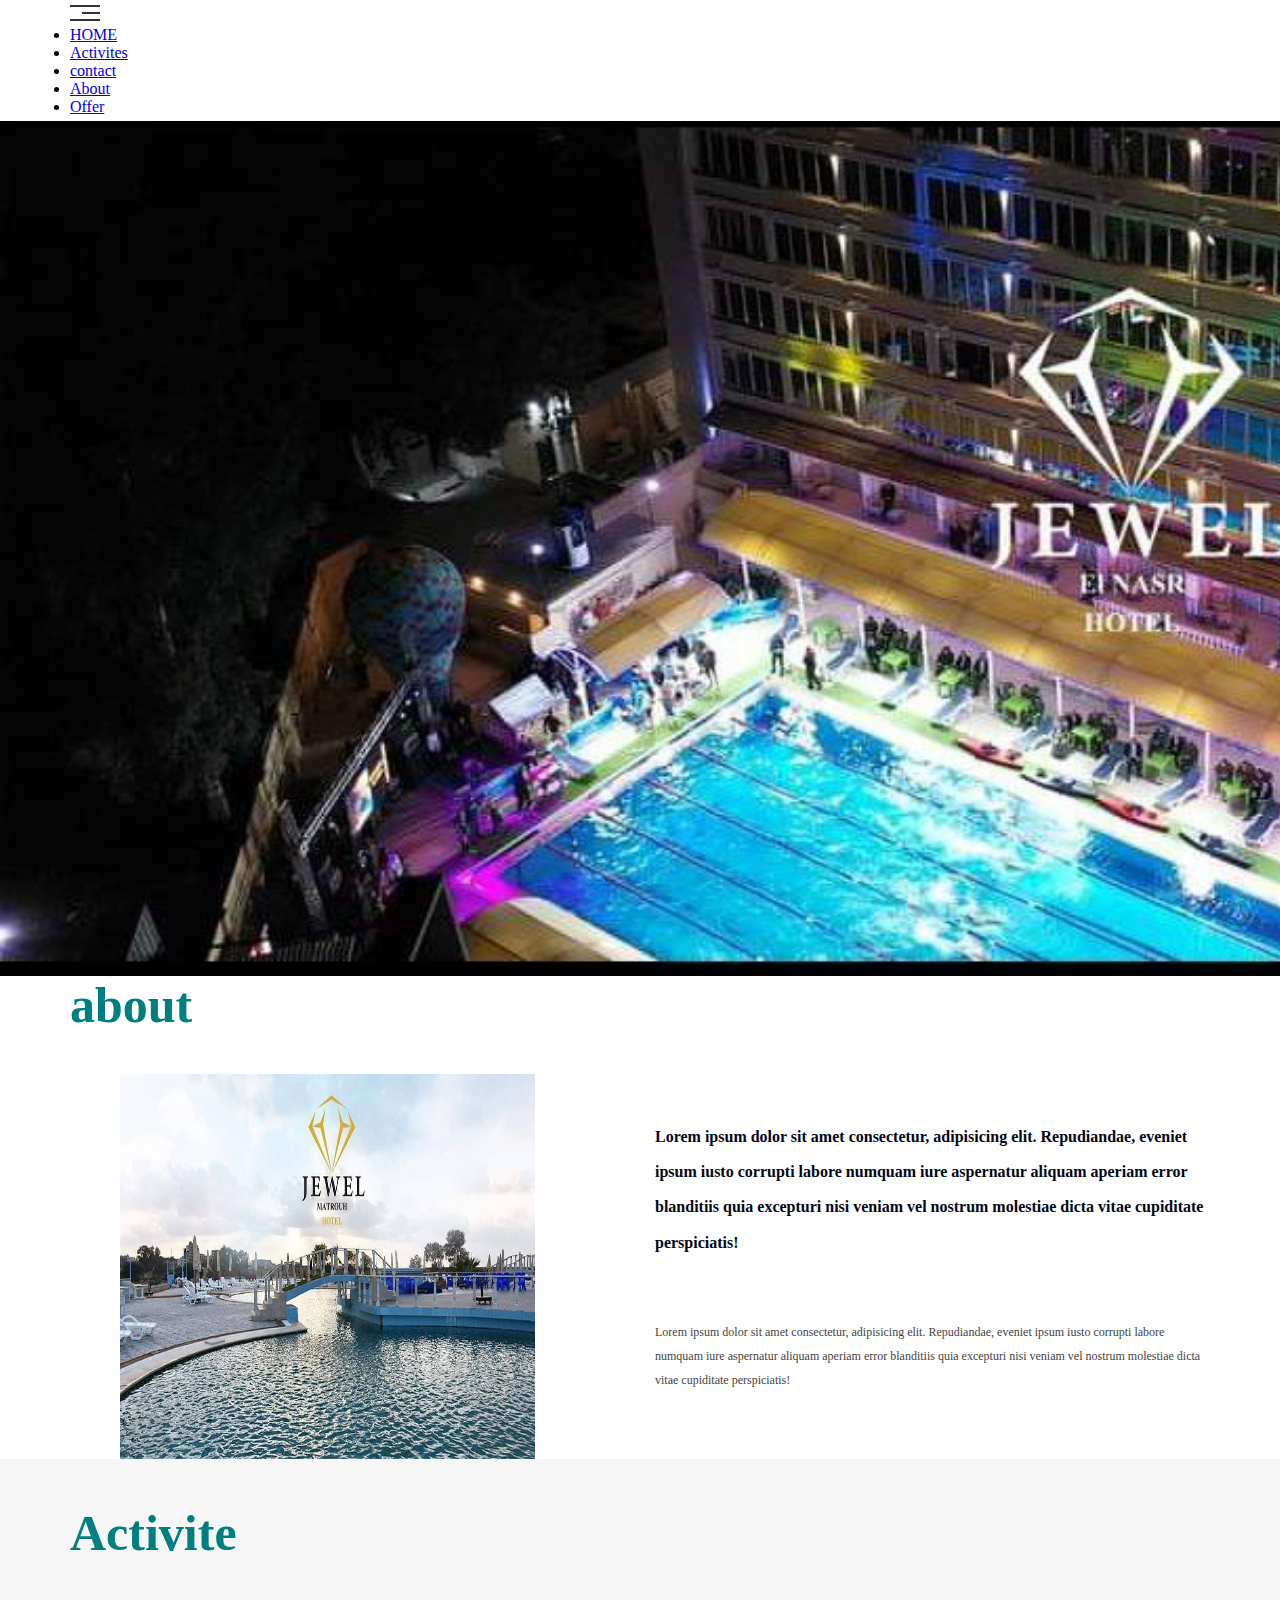
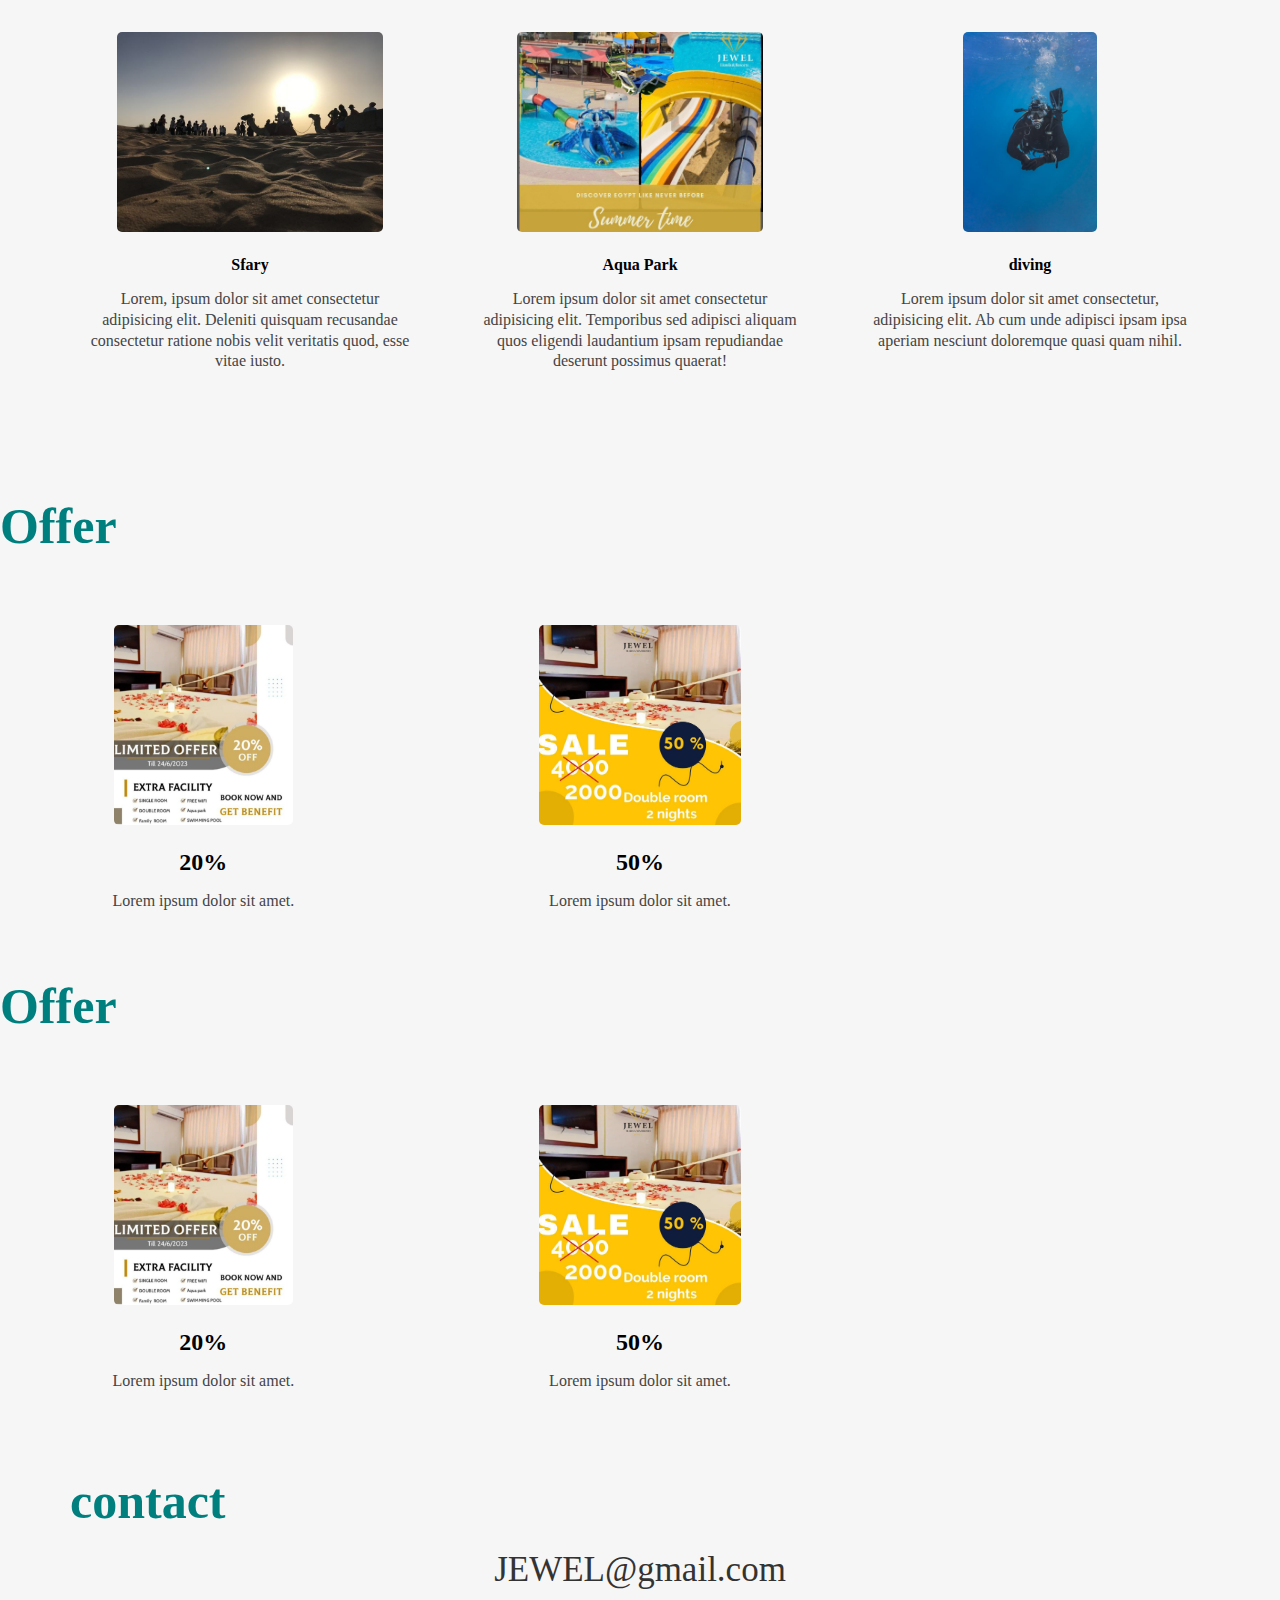
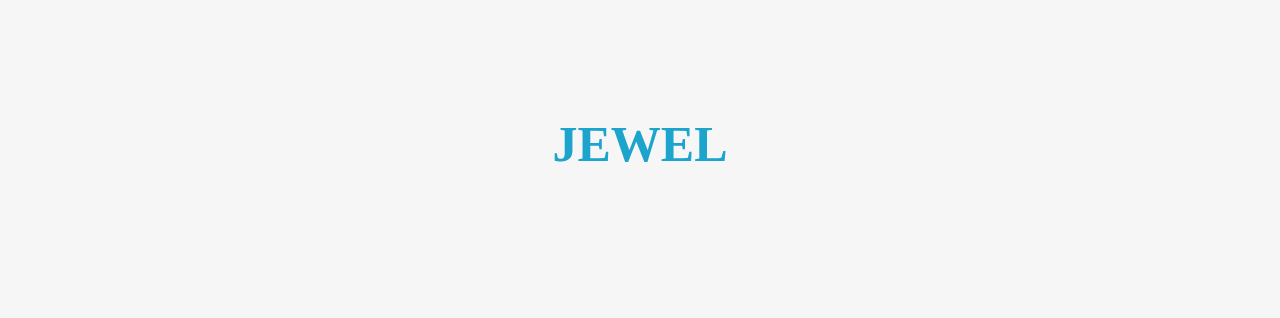
<file: index.html>
<!DOCTYPE html>
<html lang="en">
  <head>
    <meta charset="UTF-8" />
    <meta http-equiv="X-UA-Compatible" content="IE=edge" />
    <meta name="viewport" content="width=device-width, initial-scale=1.0" />
    <title>hotel</title>
    <link rel="stylesheet" href="style.css" >
    <link rel="preconnect" href="https://fonts.googleapis.com" />
    <link rel="preconnect" href="https://fonts.gstatic.com" crossorigin />
    <link
      href="https://fonts.googleapis.com/css2?family=Work+Sans:wght@200;300;400;500;600;700;800&display=swap"
      rel="stylesheet"
    />
    <link
      rel="stylesheet"
      href="https://fonts.googleapis.com/css2?family=Material+Symbols+Outlined:opsz,wght,FILL,GRAD@48,400,0,0"
    />
  </head>
  <body>
      <section>
        <div class="nav">

        <ul>
          <div class="header">
            <div class="container">

              <div class="links">
                <span class="icons">
                  <span></span>
                  <span></span>
                  <span></span>
                </span>
            <li><a href="#">HOME</a></li>
            <li><a href="Activite.html">Activites</a></li>
            <li><a href="contact.html">contact</a></li> 
            <li><a href="./About.html">About</a></li>
            <li><a href="./Offer.html">Offer</a></li>
            
        </ul>
    </div>
    </section>
    <div class="landing">
      <div class="intro-text">
      </div>
    </div>
    <div class="about" id="about">
      <div class="container">
        <h2 class="special-heading">about</h2>
        <div class="about-content">
          <img src="./img/photo_2023-06-21_00-53-08.jpg" alt="" />
          <div class="text">
            <p class="paragraph-1">
              Lorem ipsum dolor sit amet consectetur, adipisicing elit.
              Repudiandae, eveniet ipsum iusto corrupti labore numquam iure
              aspernatur aliquam aperiam error blanditiis quia excepturi nisi
              veniam vel nostrum molestiae dicta vitae cupiditate perspiciatis!
            </p>
            <p class="paragraph-2">
              Lorem ipsum dolor sit amet consectetur, adipisicing elit.
              Repudiandae, eveniet ipsum iusto corrupti labore numquam iure
              aspernatur aliquam aperiam error blanditiis quia excepturi nisi
              veniam vel nostrum molestiae dicta vitae cupiditate perspiciatis!
            </p>
          </div>
        </div>
      </div>
    </div>
    <div class="Activite" id="Activite">
      <div class="container">
        <h2 class="special-heading">Activite</h2>
        <div class="Activite-content">
          <div class="card">
            <img src="./img/photo_2023-06-23_14-36-07.jpg" alt="" />
            <div class="text">
              <h4>Sfary</h4>
              <p>
                Lorem, ipsum dolor sit amet consectetur adipisicing elit. Deleniti quisquam recusandae consectetur ratione nobis velit veritatis quod, esse vitae iusto.
              </p>
            </div>
          </div>
          <div class="card">
            <img src="./img/photo_2023-06-21_00-52-17.jpg" alt="" />
            <div class="text">
              <h4>Aqua Park</h4>
              <p>Lorem ipsum dolor sit amet consectetur adipisicing elit. Temporibus sed adipisci aliquam quos eligendi laudantium ipsam repudiandae deserunt possimus quaerat!
              </p>
            </div>
          </div>
          <div class="card">
            <img src="./img/pexels-photo-3113225.jpeg" alt="" />
            <div class="text">
              <h4>diving</h4>
              <p>
                Lorem ipsum dolor sit amet consectetur, adipisicing elit. Ab cum unde adipisci ipsam ipsa aperiam nesciunt doloremque quasi quam nihil.
              </p>
            </div>
          </div>
        </div>
      </div>
    </div>
    <div class="Offer" id="Offer">
      <div class="cont">
        <h2 class="special-heading">Offer</h2>
        <div class="Offer-content">
          <div class="off">
            <img src="./img/photo_2023-06-21_00-51-40.jpg" alt="" />
            <div class="tex">
              <h2>20%</h2>
              <p>
                Lorem ipsum dolor sit amet.
              </p>
            </div>
          </div>
          <div class="off">
            <img src="./img/photo_2023-06-21_00-52-27.jpg" alt="" />
            <div class="tex">
              <h2>50%</h2>
              <p>Lorem ipsum dolor sit amet.
              </p>
            </div>
          </div>
      </div>
      <div class="Offer" id="Offer">
        <div class="cont">
          <h2 class="special-heading">Offer</h2>
          <div class="Offer-content">
            <div class="off">
              <img src="./img/photo_2023-06-21_00-51-40.jpg" alt="" />
              <div class="tex">
                <h2>20%</h2>
                <p>
                  Lorem ipsum dolor sit amet.
                </p>
              </div>
            </div>
            <div class="off">
              <img src="./img/photo_2023-06-21_00-52-27.jpg" alt="" />
              <div class="tex">
                <h2>50%</h2>
                <p>Lorem ipsum dolor sit amet.
                </p>
              </div>
            </div>
        </div>
    <div class="contact" id="contact">
      <div class="container">
        <h4 class="special-heading">contact</h4>
        <div class="content-contact">
          <p>JEWEL@gmail.com</p>
        </div>
        </div>
      </div>
    </div>
    <div class="footer"> <span>JEWEL</span> </div>
  </body>
</html>
</file>
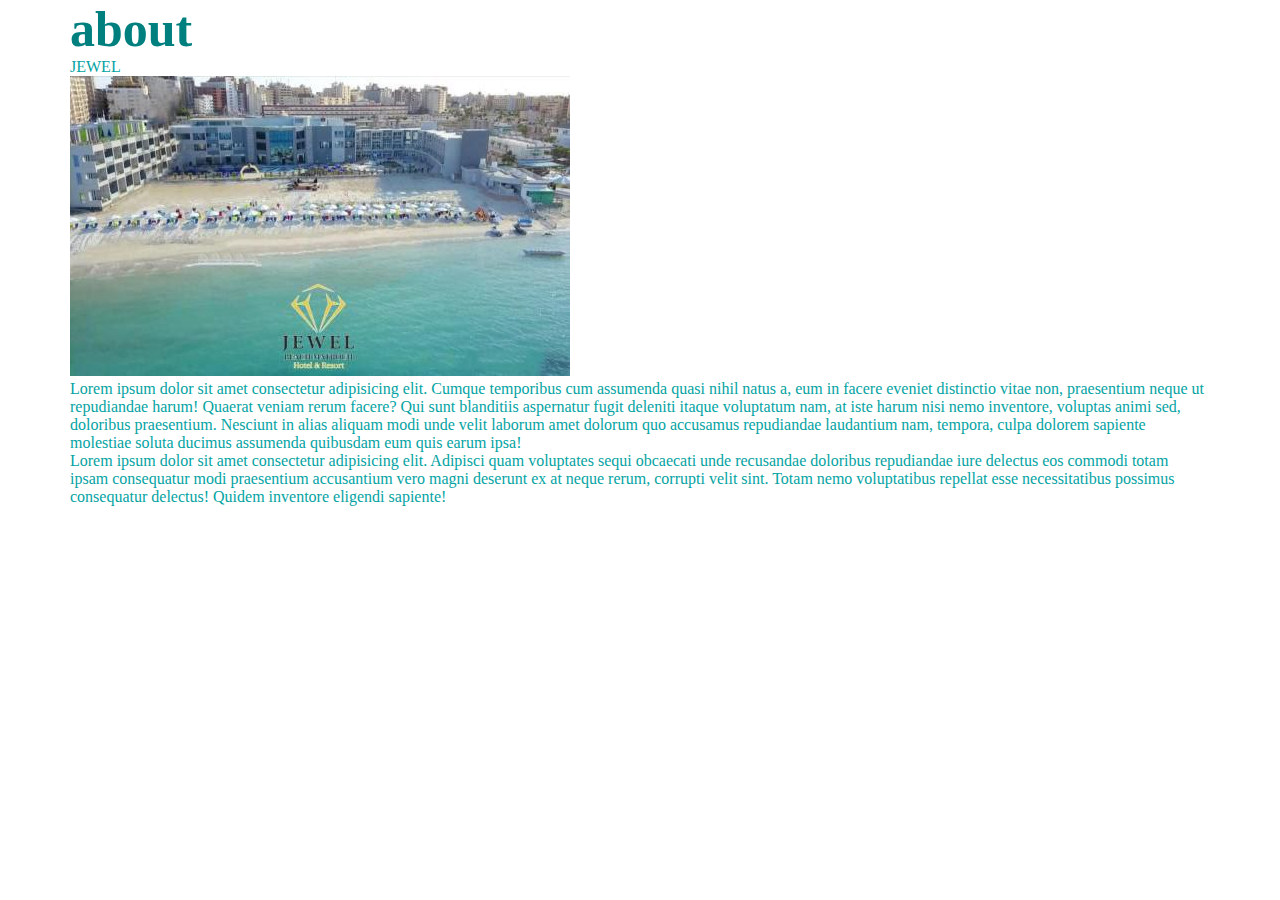
<file: About.html>
<!DOCTYPE html>
<html lang="en">
  <head>
    <meta charset="UTF-8" />
    <meta http-equiv="X-UA-Compatible" content="IE=edge" />
    <meta name="viewport" content="width=device-width, initial-scale=1.0" />
    <title>hotel</title>
    <link rel="stylesheet" href="style.css" >
    
    
    <link rel="preconnect" href="https://fonts.googleapis.com" />
    <link rel="preconnect" href="https://fonts.gstatic.com" crossorigin />
    <link
      href="https://fonts.googleapis.com/css2?family=Work+Sans:wght@200;300;400;500;600;700;800&display=swap"
      rel="stylesheet"
    />
  
    <link
      rel="stylesheet"
      href="https://fonts.googleapis.com/css2?family=Material+Symbols+Outlined:opsz,wght,FILL,GRAD@48,400,0,0"
    />
  </head>
  <body>
    <div class="about" id="about">
        <div class="container">
          <h2 class="special-heading">about</h2>
          <p>JEWEL</p>
          <div class="aboutcontent">
            <img src="./img/photo_2023-06-21_00-52-33.jpg" alt="" />
            <div class="text">
              <p class="paragraph-1">
                Lorem ipsum dolor sit amet consectetur adipisicing elit. Cumque temporibus cum assumenda quasi nihil natus a, eum in facere eveniet distinctio vitae non, praesentium neque ut repudiandae harum! Quaerat veniam rerum facere? Qui sunt blanditiis aspernatur fugit deleniti itaque voluptatum nam, at iste harum nisi nemo inventore, voluptas animi sed, doloribus praesentium. Nesciunt in alias aliquam modi unde velit laborum amet dolorum quo accusamus repudiandae laudantium nam, tempora, culpa dolorem sapiente molestiae soluta ducimus assumenda quibusdam eum quis earum ipsa!
              </p>
              <p class="paragraph-2">
                Lorem ipsum dolor sit amet consectetur adipisicing elit. Adipisci quam voluptates sequi obcaecati unde recusandae doloribus repudiandae iure delectus eos commodi totam ipsam consequatur modi praesentium accusantium vero magni deserunt ex at neque rerum, corrupti velit sint. Totam nemo voluptatibus repellat esse necessitatibus possimus consequatur delectus! Quidem inventore eligendi sapiente!
              </p>
            </div>
          </div>
        </div>
      </div>
  </body>
</file>
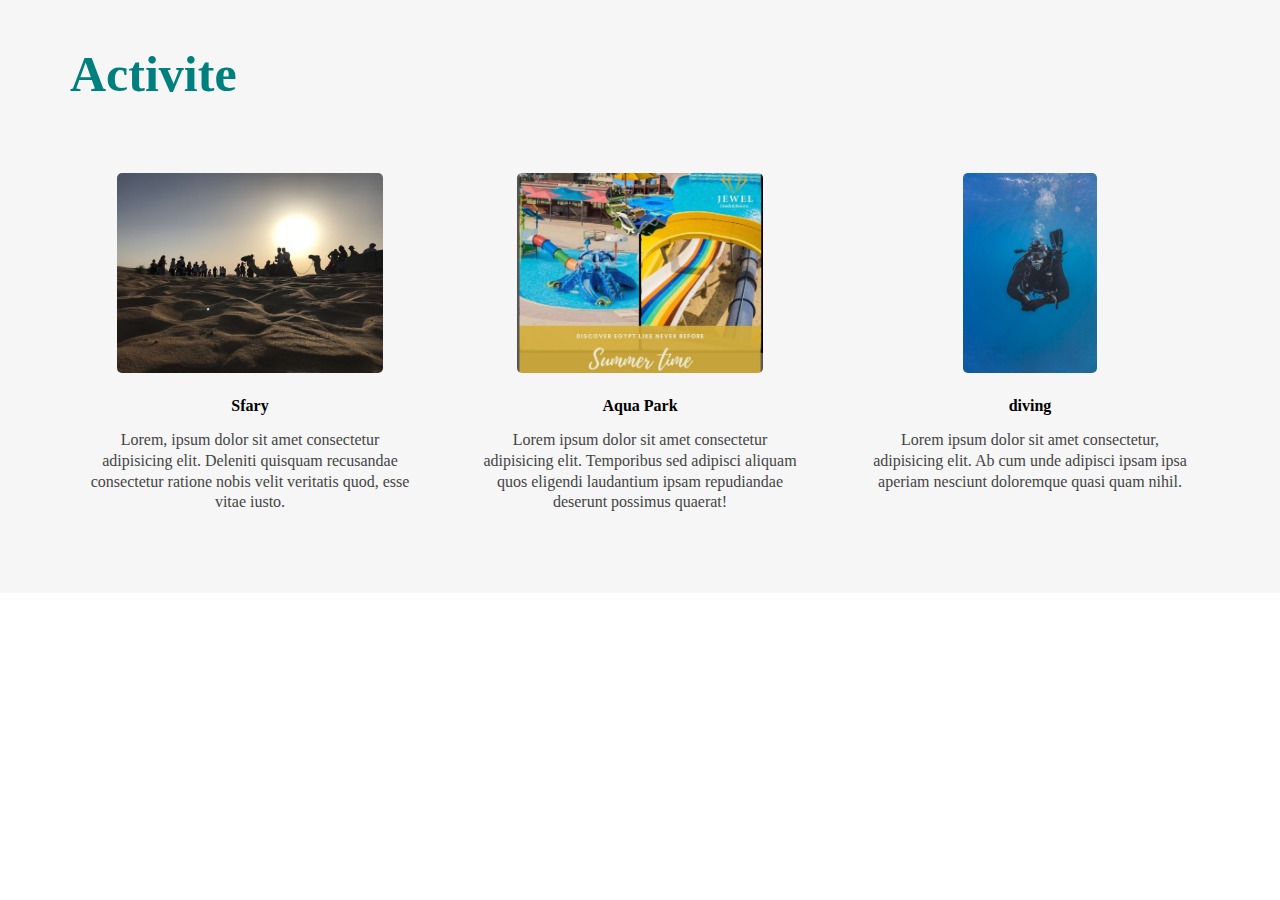
<file: Activite.html>
<!DOCTYPE html>
<html lang="en">
  <head>
    <meta charset="UTF-8" />
    <meta http-equiv="X-UA-Compatible" content="IE=edge" />
    <meta name="viewport" content="width=device-width, initial-scale=1.0" />
    <title>hotel</title>
    <link rel="stylesheet" href="style.css" >
    
    <link rel="preconnect" href="https://fonts.googleapis.com" />
    <link rel="preconnect" href="https://fonts.gstatic.com" crossorigin />
    <link
      href="https://fonts.googleapis.com/css2?family=Work+Sans:wght@200;300;400;500;600;700;800&display=swap"
      rel="stylesheet"
    />
    <link
      rel="stylesheet"
      href="https://fonts.googleapis.com/css2?family=Material+Symbols+Outlined:opsz,wght,FILL,GRAD@48,400,0,0"
    />
  </head>
  <body>
    <div class="Activite" id="Activite">
      <div class="container">
        <h2 class="special-heading">Activite</h2>
        <div class="Activite-content">
          <div class="card">
            <img src="./img/photo_2023-06-23_14-36-07.jpg" alt="" />
            <div class="text">
              <h4>Sfary</h4>
              <p>
                Lorem, ipsum dolor sit amet consectetur adipisicing elit. Deleniti quisquam recusandae consectetur ratione nobis velit veritatis quod, esse vitae iusto.
              </p>
            </div>
          </div>
          <div class="card">
            <img src="./img/photo_2023-06-21_00-52-17.jpg" alt="" />
            <div class="text">
              <h4>Aqua Park</h4>
              <p>Lorem ipsum dolor sit amet consectetur adipisicing elit. Temporibus sed adipisci aliquam quos eligendi laudantium ipsam repudiandae deserunt possimus quaerat!
              </p>
            </div>
          </div>
          <div class="card">
            <img src="./img/pexels-photo-3113225.jpeg" alt="" />
            <div class="text">
              <h4>diving</h4>
              <p>
                Lorem ipsum dolor sit amet consectetur, adipisicing elit. Ab cum unde adipisci ipsam ipsa aperiam nesciunt doloremque quasi quam nihil.
              </p>
            </div>
          </div>
        </div>
      </div>
    </div>
  </body>
</html>
</file>
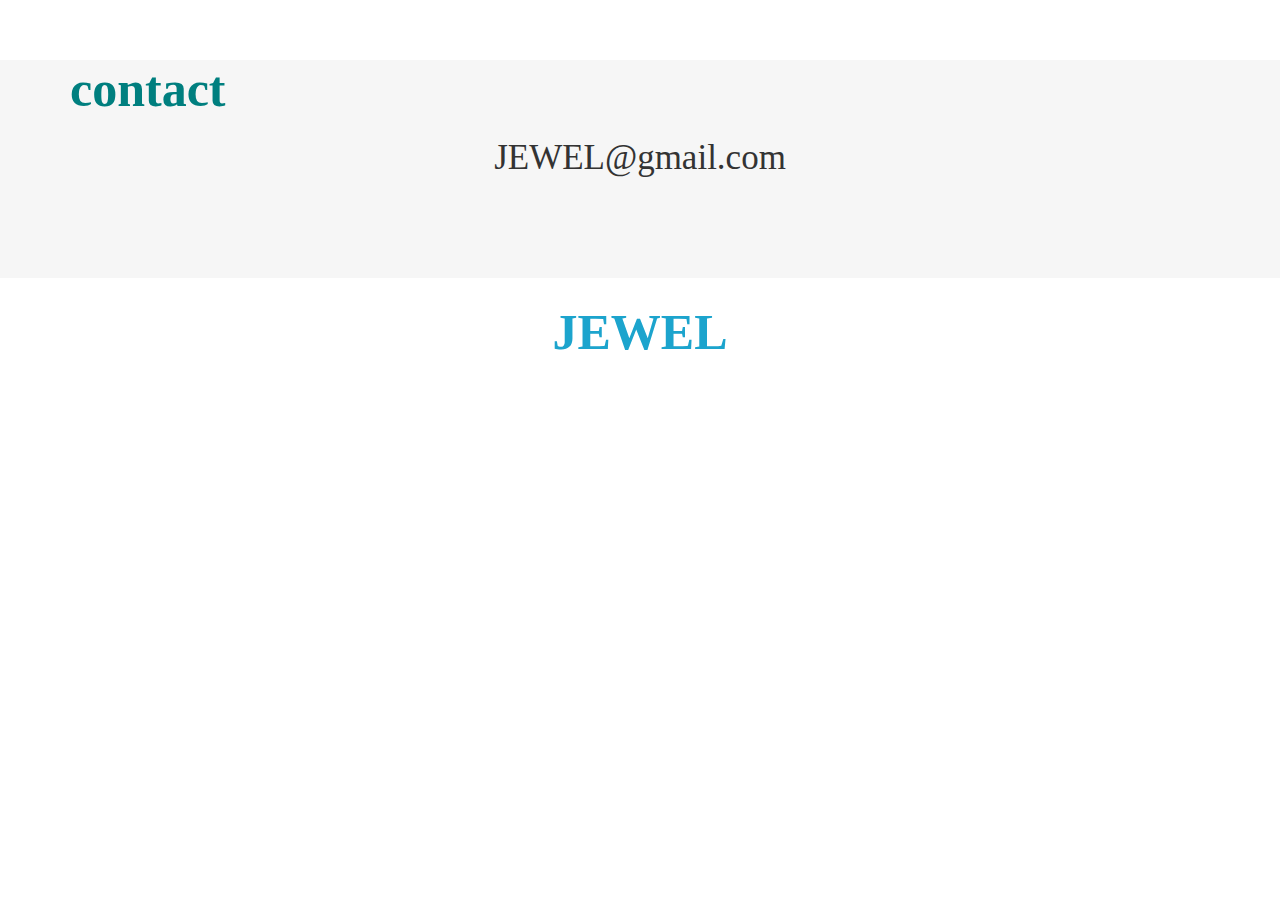
<file: contact.html>
<!DOCTYPE html>
<html lang="en">
  <head>
    <meta charset="UTF-8" />
    <meta http-equiv="X-UA-Compatible" content="IE=edge" />
    <meta name="viewport" content="width=device-width, initial-scale=1.0" />
    <title>hotel</title>
    <link rel="stylesheet" href="style.css" >
    <link rel="preconnect" href="https://fonts.googleapis.com" />
    <link rel="preconnect" href="https://fonts.gstatic.com" crossorigin />
    <link
      href="https://fonts.googleapis.com/css2?family=Work+Sans:wght@200;300;400;500;600;700;800&display=swap"
      rel="stylesheet"
    />
    <link
      rel="stylesheet"
      href="https://fonts.googleapis.com/css2?family=Material+Symbols+Outlined:opsz,wght,FILL,GRAD@48,400,0,0"
    />
  </head>
  <body>
    <div class="contact" id="contact">
        <div class="container">
          <h4 class="special-heading">contact</h4>
          <div class="content-contact">
            <p>JEWEL@gmail.com</p>
          </div>
          </div>
        </div>
      </div>
      <div class="footer"> <span>JEWEL</span> </div>
  </body>
</html>
</file>
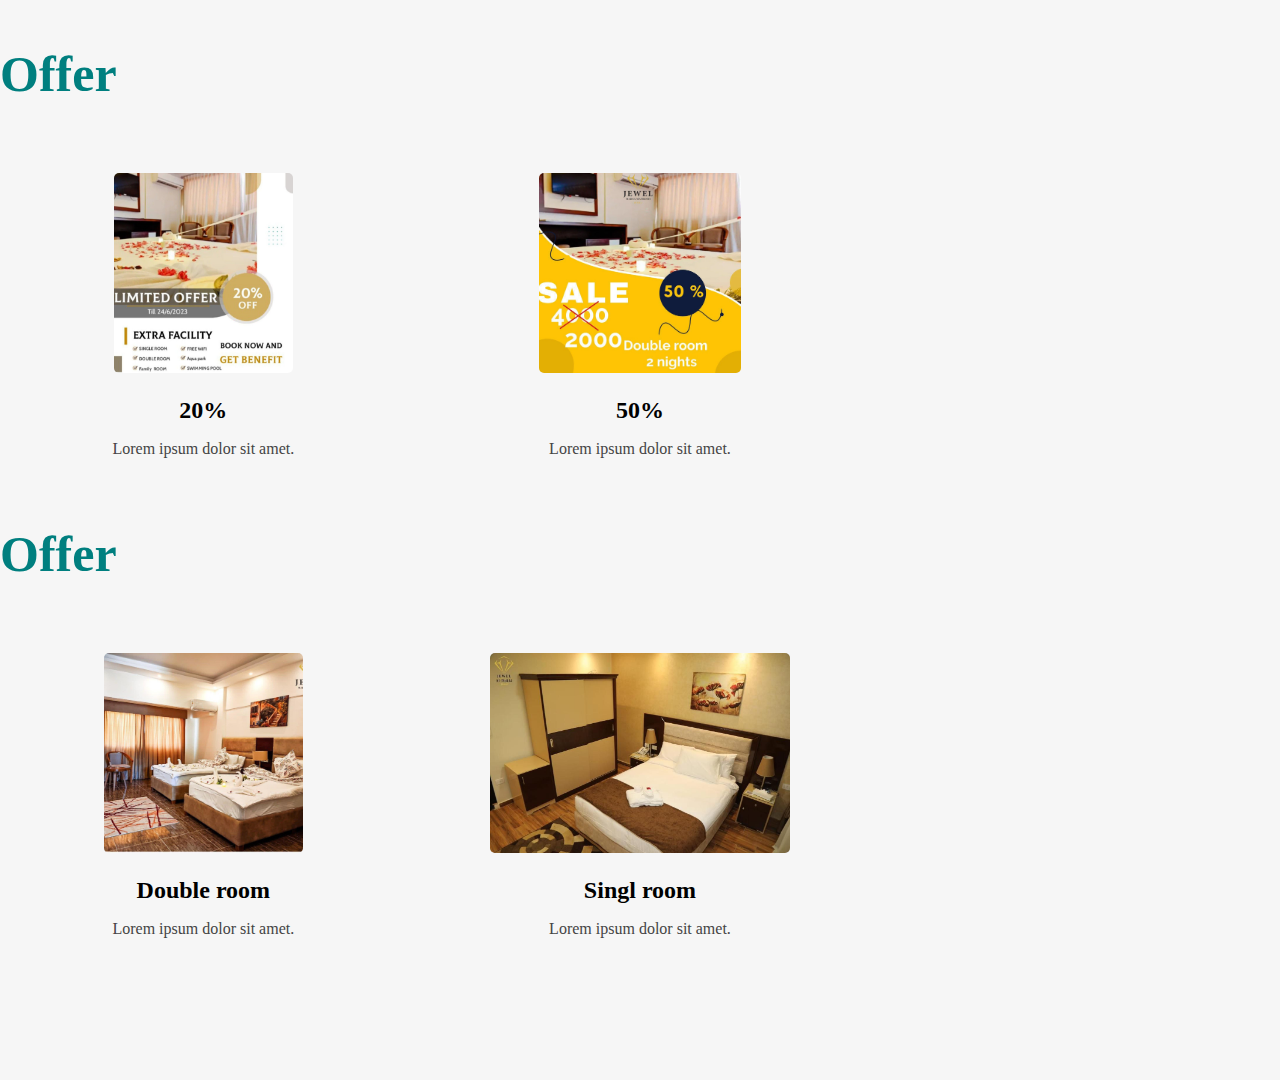
<file: Offer.html>
<!DOCTYPE html>
<html lang="en">
  <head>
    <meta charset="UTF-8" />
    <meta http-equiv="X-UA-Compatible" content="IE=edge" />
    <meta name="viewport" content="width=device-width, initial-scale=1.0" />
    <title>hotel</title>
    <link rel="stylesheet" href="style.css" >
    <link rel="preconnect" href="https://fonts.googleapis.com" />
    <link rel="preconnect" href="https://fonts.gstatic.com" crossorigin />
    <link
      href="https://fonts.googleapis.com/css2?family=Work+Sans:wght@200;300;400;500;600;700;800&display=swap"
      rel="stylesheet"
    />
    <link
      rel="stylesheet"
      href="https://fonts.googleapis.com/css2?family=Material+Symbols+Outlined:opsz,wght,FILL,GRAD@48,400,0,0"
    />
  </head>
  <body>
    <div class="Offer" id="Offer">
        <div class="cont">
          <h2 class="special-heading">Offer</h2>
          <div class="Offer-content">
            <div class="off">
              <img src="./img/photo_2023-06-21_00-51-40.jpg" alt="" />
              <div class="tex">
                <h2>20%</h2>
                <p>
                  Lorem ipsum dolor sit amet.
                </p>
              </div>
            </div>
            <div class="off">
              <img src="./img/photo_2023-06-21_00-52-27.jpg" alt="" />
              <div class="tex">
                <h2>50%</h2>
                <p>Lorem ipsum dolor sit amet.
                </p>
              </div>
            </div>
        </div>
        <div class="Offer" id="Offer">
            <div class="cont">
              <h2 class="special-heading">Offer</h2>
              <div class="Offer-content">
                <div class="off">
                  <img src="./img/photo_2023-06-21_00-52-52.jpg" alt="" />
                  <div class="tex">
                    <h2>Double room</h2>
                    <p>
                      Lorem ipsum dolor sit amet.
                    </p>
                  </div>
                </div>
                <div class="off">
                  <img src="./img/photo_2023-06-18_22-52-04.jpg" alt="" />
                  <div class="tex">
                    <h2>Singl room</h2>
                    <p>Lorem ipsum dolor sit amet.
                    </p>
                  </div>
                </div>
            </div>
        
       
  
  </body>
</html>
</file>
<file: style.css>
*{
    margin: 0;
    padding: 0;
    box-sizing: border-box;
}
.container{
    padding-left: 15px;
    padding-right: 15px;
    margin-left: auto;
    margin-right: auto;
  }
  @media (min-width:992px)
  {
    .container  
    {
        width: 970px;
    }
  }  
  @media (min-width:1200px){
    .container{
      width: 1170px;
    }
}
.header{
    padding: 5px;
  }
  .header .container{ 
    display: flex;
    justify-content: space-between;
    align-items: center;
  }
  
  .header .links{
    position: relative;
  }
  .header .links:hover .icons span:nth-child(2){
    width: 100%;
  }
  .header .links .icons{
    width: 30px;
    display: flex;
    flex-wrap: wrap;
    justify-content: flex-end;
  }
  .header .links .icons span{
    background-color: #333;
    margin-bottom: 5px;
    height: 2px;
  }
  .header .links .icons span:first-child{
    width: 100%;
  }
  .header .links .icons span:nth-child(2){
    width: 60%;
    transition: 0.3s;
  }
  .header .links .icons span:last-child{
    width: 100%;
  }
  .header .links ul {
    margin: 0;
    padding: 0;
    background-color: #f6f6f6;
    position: absolute;
    right: 0;
    top: calc(100% + 15px);
    min-width: 200px;
    list-style: none;
    display: none;
    z-index: 1;
  }
  .header .links ul::before{
    content: "";
    border-width: 10px;
    border-color: transparent transparent #f6f6f6 transparent;
    border-style: solid;
    position: absolute;
    right: 5px;
    top: -20px;
  }
  .header .links:hover ul{
    display: block ;
  }
  .header .links ul li a {
    display: block;
    padding: 15px;
    text-decoration: none;
    color: #333;
    transition: 0.3s;
  }
  .header .links ul li a:hover{
    padding-left:25px ;
  }
  .header .links ul li:not(:last-child){
    border-bottom: 1px solid #ddd ;
  }
  .landing{
    background-image: url(./img/photo_2023-06-18_22-52-49.jpg);
    background-size: cover;
    height:calc( 100vh - 45px);
    position: relative;
  }
  .landing .intro-text{
    position: absolute;
    top: 50%;
    left: 50%;
    transform: translate(-50% , -50%); 
    text-align: center ;
    width: 329px;
    max-width: 100%;
  }
  .landing .intro-text h1{
    margin: 0;
    color: white;
    font-size: 50px;
    font-weight: bold;
  }
  .landing .intro-text p{
    font-size: 19px;
    line-height: 1.8;
    color: white;
  }
  .about{
    width: 100%;
    color: rgb(4, 163, 163);
  }
  .about .about-content{
    display: grid;
    grid-template-columns: repeat(auto-fill, minmax(400px , 1fr));
    gap: 30px;
    margin-top: 100px;
  }
  .about .about-content img {
    width: 415px;
    height: 385px;
    margin-top: -60px;
    margin-left: 50px;
  }
  @media (max-width: 990px) {
    .about .about-content img{
      display: none;
    }
  }
  @media (max-width:1199px) {
    .about .about-content img{
      margin-left: 10px;
    }
  }
  .about .about-content .paragraph-1{
    font-weight: 700;
    line-height: 2.2;
    color: #030717;
    margin-bottom: 60px;
    margin-top: -15px;
    position: relative;
  }
  @media (max-width: 450px) {
    .about .about-content .paragraph-1{
      max-width: 340px;
    }
    .about .about-content .text {
      padding: 25px;
      margin-top: -60px;
    }
  }
  .about .about-content .paragraph-1::after{
    content: "";
    position: absolute;
    width: 235px;
    height: 3px;
    background-color: var(--sec-color);
    bottom: -40px;
    left: 0;
  }
  .about .about-content .paragraph-2{
    line-height: 2;
    color: #444;
    font-size: 12px;
  }

  .Activite {
    width: 100%;
    padding-top: 45px;
    padding-bottom: 60px;
    background-color: #f6f6f6;
  }
  .Activite .Activite-content{
    display: grid;
    grid-template-columns: repeat(auto-fill, minmax(300px , 1fr));
    gap: 30px;
    margin-top: 70px;
  }
  .Activite .Activite-content .card {
    border-radius: 5px;
    transition: 0.3s ease;
    text-align: center;
  }
  .Activite .Activite-content .card:hover{
    transform: scale(1.03);
    background-color: #eee;
  }
  .Activite .Activite-content .card img {
    max-width: 100%;
    height: 200px;
    border-radius: 5px;
  }
  .Activite .Activite-content .card .text{
    padding: 20px;
  }
  .Activite .Activite-content .card .text h4 {
    margin-bottom: 15px;
  }
  .Activite .Activite-content .card .text p {
    color: #444;
    line-height: 1.3;
  }
  .Offer {
    width: 100%;
    padding-top: 45px;
    padding-bottom: 60px;
    background-color: #f6f6f6;
  }
  .Offer .Offer-content{
    display: grid;
    grid-template-columns: repeat(auto-fill, minmax(300px , 1fr));
    gap: 30px;
    margin-top: 70px;
  }
  .Offer .Offer-content .off {
    border-radius: 5px;
    transition: 0.3s ease;
    text-align: center;
  }
  .Offer .Offer-content .off:hover{
    transform: scale(1.03);
    background-color: #eee;
  }
  .Offer .Offer-content .off img {
    max-width: 100%;
    height: 200px;
    border-radius: 5px;
  }
  .Offer .Offer-content .off .tex{
    padding: 20px;
  }
  .Offer .Offer-content .off .tex h2 {
    margin-bottom: 15px;
  }
  .Offer .Offer-content .off .tex p {
    color: #444;
    line-height: 1.3;
  }
  .contact {
    width: 100%;
    margin-top: 60px;
    padding-bottom: 100px;
    background-color: #f6f6f6;
  }
  .content-contact{
    text-align: center;
  }
  .content-contact p{
    margin-top: 20px;
    font-size: 35px;
    color: #333;
  }
 
  .special-heading{
    font-size: 50px;
    color: rgb(0, 127, 127);
  }
  .footer{
    background-color: var(--sec-color);
    color: rgb(28, 164, 205);
    padding: 25px 10px;
    text-align: center;
  }
  .footer span {
    font-size: 50px;
    font-weight: bold;
    color: var(--main-color);
  }
</file>
